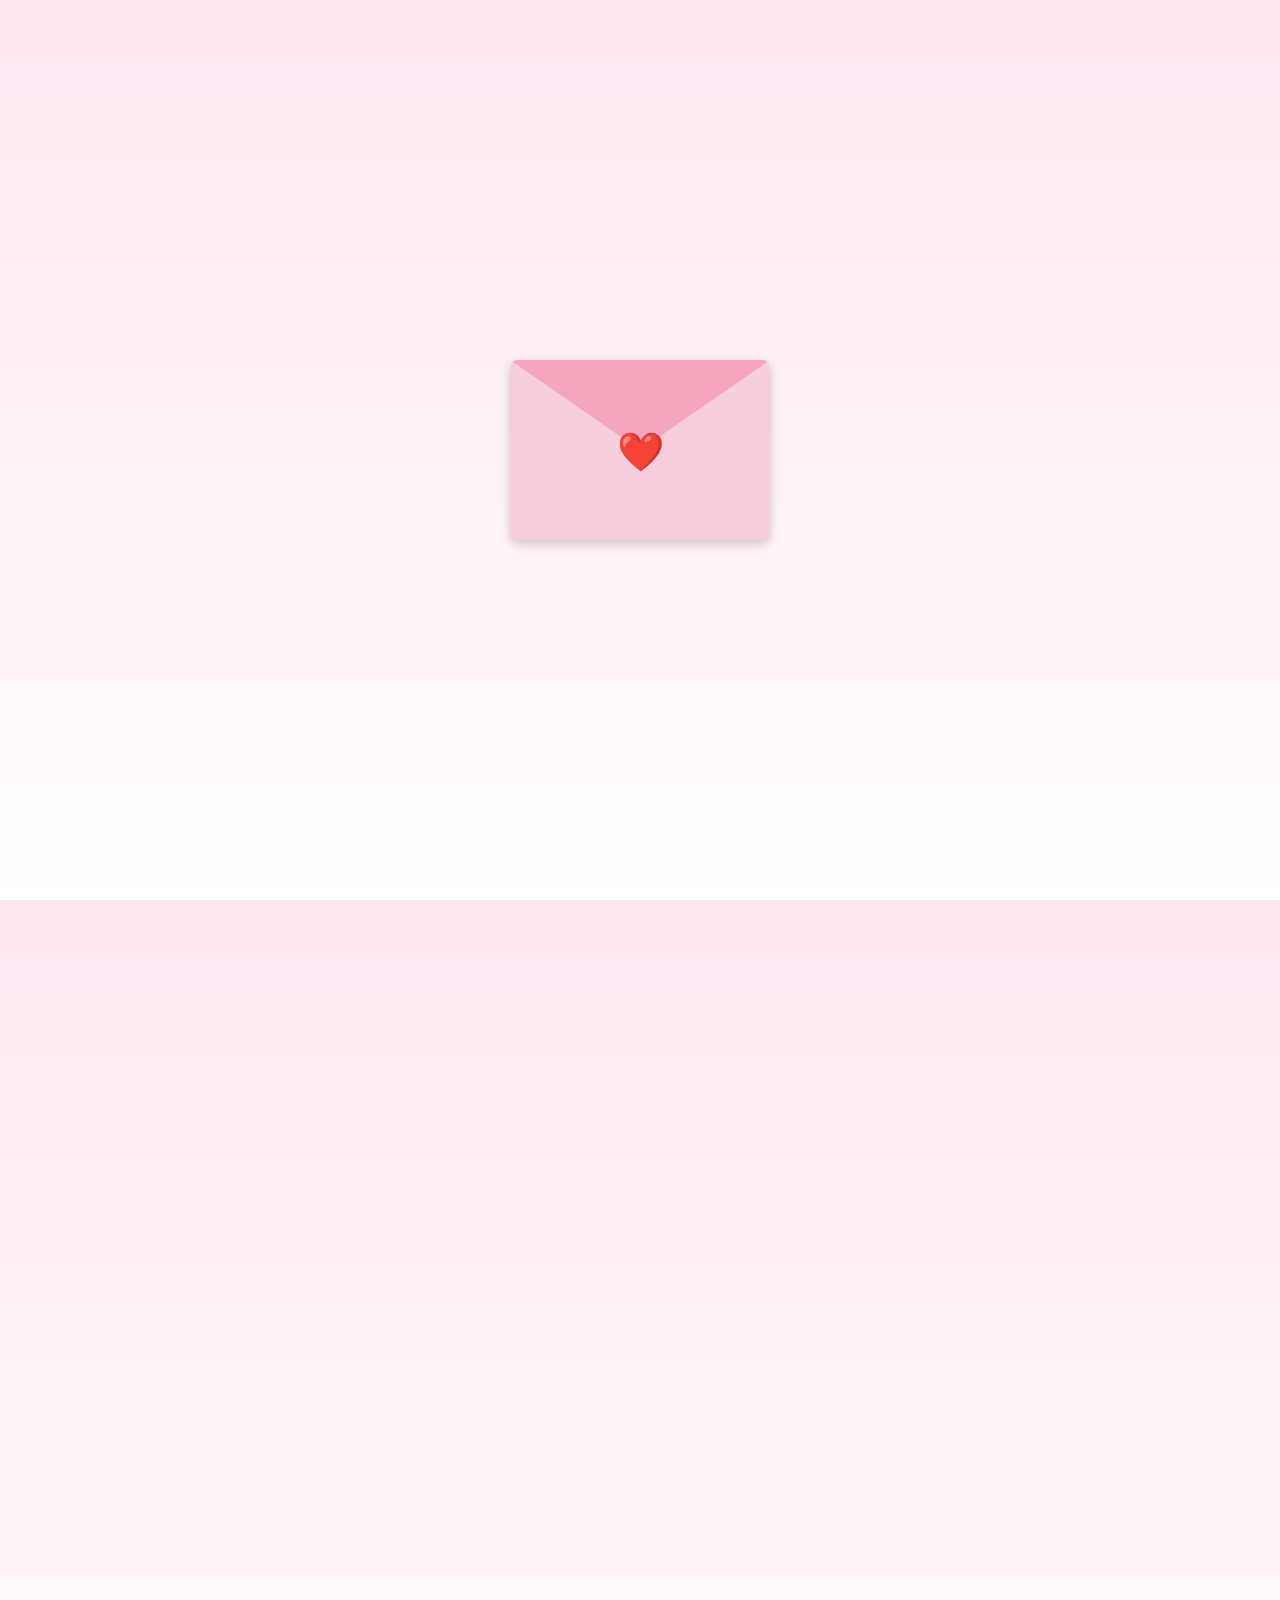
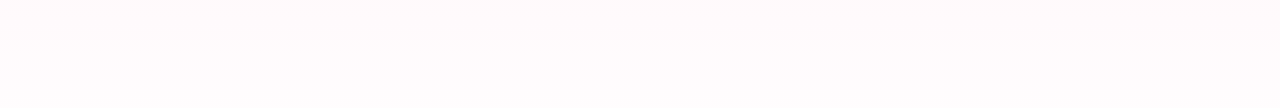
<file: surat.html>
<!DOCTYPE html>
<html lang="id">
<head>
  <meta charset="UTF-8">
  <title>Surat Untuk Chyara</title>
  <meta name="viewport" content="width=device-width, initial-scale=1.0">
  <style>
    body {
      margin: 0;
      padding: 0;
      background: linear-gradient(to bottom, #ffe6f0, #fff);
      display: flex;
      flex-direction: column;
      align-items: center;
      justify-content: center;
      min-height: 100vh;
      font-family: 'Georgia', serif;
    }

    .envelope-container {
      position: relative;
      width: 260px;
      height: 180px;
      cursor: pointer;
    }

    .envelope {
      width: 260px;
      height: 180px;
      background: #f8cddc;
      position: absolute;
      border-radius: 8px;
      box-shadow: 0 4px 12px rgba(0,0,0,0.2);
      overflow: hidden;
      z-index: 3;
      transition: 0.5s ease;
    }

    .envelope::before {
      content: '';
      position: absolute;
      top: 0;
      left: 0;
      width: 260px;
      height: 90px;
      background: #f5a6be;
      clip-path: polygon(0 0, 100% 0, 50% 100%);
      transition: 0.5s;
      z-index: 4;
    }

    .heart {
      position: absolute;
      top: 70px;
      left: 50%;
      transform: translateX(-50%);
      font-size: 38px;
      color: red;
      animation: pulse 1s infinite;
      z-index: 5;
      transition: 0.5s;
    }

    @keyframes pulse {
      0% { transform: translateX(-50%) scale(1); }
      50% { transform: translateX(-50%) scale(1.3); }
      100% { transform: translateX(-50%) scale(1); }
    }

    .letter {
      position: absolute;
      top: 120px;
      left: 50%;
      transform: translateX(-50%) translateY(220px);
      width: 95%;
      max-width: 750px;
      min-height: 300px;
      background: url('https://www.transparenttextures.com/patterns/paper-fibers.png') repeat;
      background-color: #fff9f2;
      border-radius: 14px;
      padding: 36px 48px;
      box-sizing: border-box;
      box-shadow: 0 8px 16px rgba(0,0,0,0.25);
      opacity: 0;
      transition: 1.2s ease;
      z-index: 1;
      overflow-y: auto;
      display: flex;
      flex-direction: column;
      justify-content: flex-start;
    }

    .letter p {
      margin: 0 0 18px;
      font-size: 18px;
      line-height: 1.8;
      text-align: left;
      color: #2b2b2b;
      letter-spacing: 0.3px;
    }

    .emoji {
      font-size: 30px;
      text-align: center;
      margin: 16px 0;
    }

    .photo-frame {
      width: 100%;
      background: #fff;
      border: 4px solid #f5a6be;
      border-radius: 14px;
      overflow: hidden;
      margin: 24px auto 0;
      box-shadow: 0 6px 12px rgba(0,0,0,0.15);
    }

    .photo-frame img {
      width: 100%;
      height: auto;
      display: block;
      object-fit: cover;
      max-height: 300px;
    }

    .next-button {
      margin: 26px auto 0;
      padding: 12px 28px;
      background: #f5a6be;
      color: #fff;
      font-size: 16px;
      border: none;
      border-radius: 30px;
      cursor: pointer;
      text-align: center;
      box-shadow: 0 4px 8px rgba(0,0,0,0.2);
      transition: 0.3s;
      opacity: 0;
      transform: translateY(20px);
      max-width: 220px;
    }

    .next-button:hover {
      background: #f188a6;
    }

    .envelope.open {
      opacity: 0;
      transform: scale(0.8);
    }

    .heart.open {
      opacity: 0;
      transform: translateX(-50%) scale(0.8);
    }

    .envelope.open::before {
      transform: rotateX(180deg);
      opacity: 0;
    }

    .envelope.open ~ .letter {
      transform: translateX(-50%) translateY(-20px);
      opacity: 1;
    }

    .envelope.open ~ .letter .next-button {
      opacity: 1;
      transform: translateY(0);
      transition: 1s ease 1s;
    }

    @media (max-width: 480px) {
      .letter {
        padding: 22px 18px;
        min-height: auto;
      }

      .letter p {
        font-size: 16px;
        line-height: 1.75;
      }

      .photo-frame img {
        max-height: 200px;
      }

      .next-button {
        font-size: 14px;
        padding: 10px 24px;
        max-width: 180px;
      }
    }
  </style>
</head>
<body>

<audio id="bgm" src="assets/music/lagu.mp3" autoplay loop></audio>

<div class="envelope-container" onclick="openEnvelope()">
  <div class="envelope"></div>
  <div class="heart">❤️</div>
  <div class="letter">
    <div class="emoji">🌸</div>
    <p>Dear Chyara.</p>
    <p>Aku senang hari ini kau tampak baik-baik saja dan aku harap itu berlanjut hingga selanjutnya. Santai saja jika harimu buruk, aku akan selalu di sampingmu, siap mendengarkanmu bercerita. Aku harap kau tidak sungkan untuk bercerita tentang apapun itu. Aku selalu menunggu pesanmu.</p>
    <div class="emoji">🌸</div>
    <div class="photo-frame">
      <img src="assets/image/foto.jpg" alt="Foto Kita">
    </div>
  </div>
</div>

<script>
  function openEnvelope() {
    document.querySelector('.envelope').classList.add('open');
    document.querySelector('.heart').classList.add('open');
  }

  window.addEventListener('click', () => {
    document.getElementById('bgm').play();
  });
</script>

</body>
</html>
</file>
